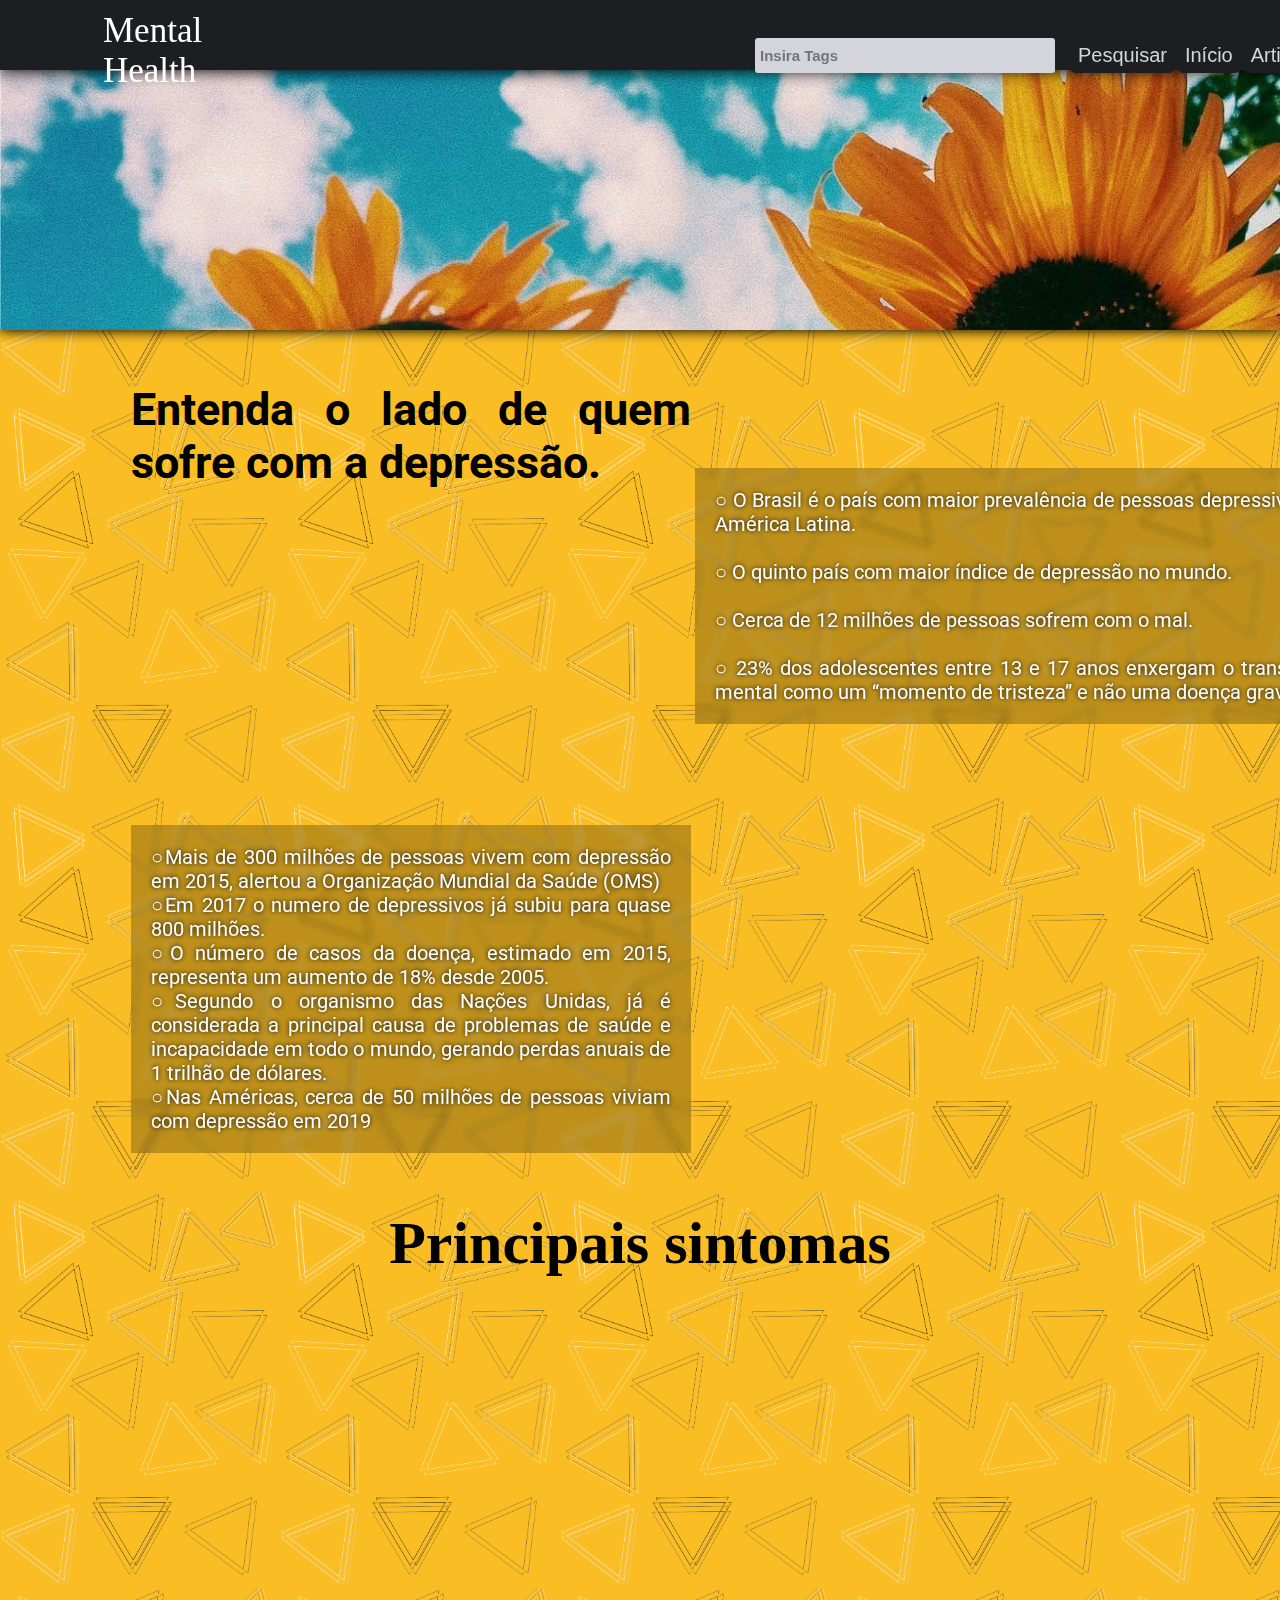
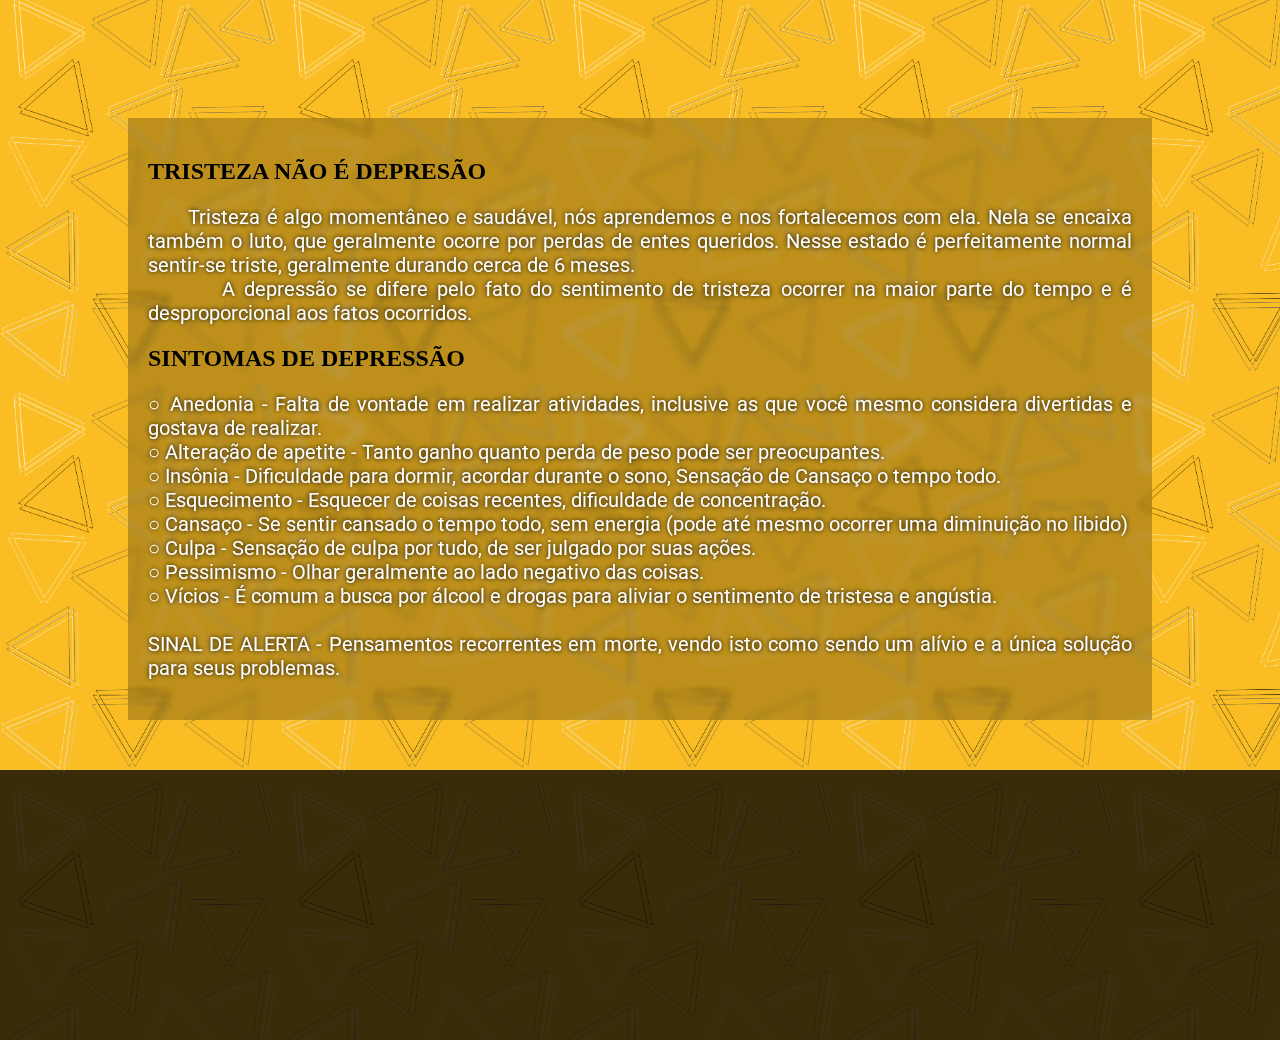
<file: html/index.html>
<html>
	<meta http-equiv="Cache-Control" content="no-cache, no-store, must-revalidate" />
	<meta http-equiv="Pragma" content="no-cache" />
	<meta http-equiv="Expires" content="0" />

<head>
	<meta http-equiv="Cache-control" content="no-cache">
	
	<link rel="stylesheet" href="https://fonts.googleapis.com/css?family=Roboto">
	<link rel="stylesheet" href="../css/estilos.css">   <!--estilo padrão -->
	<link rel="stylesheet alternate" href="../css/inicio.css" id = "css_inicio">
	<link rel="stylesheet alternate" href="../css/sobre.css" id = "css_sobre">
	<link rel="stylesheet alternate" href="../css/artigo.css" id = "css_artigo">
	<link rel="stylesheet alternate" href="../css/pagArtigos.css" id = "css_pagArtigos">
	<link rel="stylesheet alternate" href="../css/criaConteudo.css" id = "cria_conteudo">

	<script src="https://ajax.googleapis.com/ajax/libs/jquery/3.4.1/jquery.min.js"></script>
	<script type="text/javascript" src="../javascript/todos.js"></script>
	<script type="text/javascript" src="../javascript/login.js"></script>
	<script type="text/javascript" src="../javascript/cadastro.js"></script>



	<meta charset="UTF-8">
	<title>Mental Health</title>
</head>

<body>
	<div id = "barra">	<!--barra cinza do topo -->
		<table>
			<tr>
				<td><div id = "titulo">Mental Health</div></td>  
				<td> <div id = "space"></div></td>    
				<td> <input id = "pesquisa" type="text" placeholder="Insira Tags" autocomplete="new-password"> </td>
				<td><button id = "Bpesquisar">Pesquisar</button></td>
				<td><button id = "inicio">Início</button></td>							<!--titulo, botões.pesquisa -->
				<td><button id = "artigos">Artigos</button></td>                                    
				<td><button id = "sobre">Sobre</button></td>

				<td id = "account">
					<div id = "right_side">      <!--usuário -->
						<button  onclick="window.location.href='#popup1'" >
							Login
						</button>
				</td>
			</tr>
		</table>
	</div>	
	
<!--imagem do girassol -->
<div id="img_topo"> 
	<div id = "texto_img" ></div>
</div>


<!-- conteúdo principal da página -->
<div id = "div_texto">

</div>


<!--barra escura no fim da página -->
<div id = "barra_fim">

</div> 


<!-- popup de login -->
<div id="popup1" class="overlay"> 
	<div class="popup">
		<h2>Login / Sign-in</h2>
		<a class="close" href="#">&times;</a>
		
		<table id = "inputs_login">
			<tr><td><div id = "warning"></div></td></tr>
			<tr><td>
				<input type="text" id = "username" autocomplete="username" placeholder="Usuário">
			</td></tr>
			<tr><td>
				<input type="password" id = "password" name='password' autocomplete="current-password" placeholder="Senha">
			</td></tr>
			<tr><td>
					<button id = "Bcadastro">Cadastre-se</button>
					<button id = "Blogin">Login</button>
			</td></tr>
			<tr align="center"><td>
				<button id = "BloginAdmin">Login como Administrador</button>
			</td></tr>
		</table>
		
	</div>
</div>


<!-- popup de add login -->
<div id="popup2" class="overlay"> 
	<div class="popup">
		<h2>Adicionar Conta de Admin</h2>
		<a class="close" href="#">&times;</a>
		
		<table id = "Cinputs_login">
			<tr><td><div id = "Cwarning"></div></td></tr>
			<tr><td>
				<input type="text" id = "Cusername" placeholder="Usuário">
			</td></tr>
			<tr><td>
				<input type="password" id = "Cpassword" autocomplete="new-password" placeholder="Senha">
			</td></tr>
			<tr><td>
					<button id = "CBcadastro">Cadastrar novo admin</button>
			</td></tr>
		</table>
		
	</div>
</div>


<!-- popup de remoção de usuário -->
<div id="popup3" class="overlay"> 
	<div class="popup">
		<h2>Excluir Usuário</h2>
		<a class="close" href="#">&times;</a>
		
		<table id = "Einputs">
			<tr><td><div id = "Ewarning"></div></td></tr>
			<tr><td>
				<input type="text" id = "Eusername" placeholder="Usuário">
			</td></tr>
			<tr><td>
					<button id = "Bexcluir">Excluir</button>
			</td></tr>
		</table>
	</div>
</div>


<!-- popup de remoção de usuário -->
<div id="popup4" class="overlay"> 
	<div class="popup">
		<h2>Enviar Dúvida</h2>
		<a class="close" href="#">&times;</a>
		
		<table id = "Dinputs">
			<tr><td>
				<textarea name="" id="duvida_corpo" cols="10" rows="10" placeholder="Insira sua dúvida"></textarea>
			</td></tr>
			<tr><td>
					<button id = "Denviar">Enviar</button>
			</td></tr>
		</table>
	</div>
</div>

</body>

</html>
</file>
<file: css/estilos.css>
html{
    scroll-behavior: smooth;
}

body{
    margin:0;
    padding:0;
    background-image: url("../Imagens/bg.png");
    background-size: 280px;
}

/* ============ imagem do girassol ================= */

#img_topo{
    top: 0px;
    position: fixed;
    z-index: 998;
    background-image: url(" ../Imagens/girasol.png");
    background-repeat: no-repeat;
    background-size: 100%;
    width: 100%;
    background-position:top;
    border:none;
    height:330px;    
    box-shadow: 0 1px 12px rgb(0, 0, 0);
    
    text-align: center;
    vertical-align: middle;
    line-height: 400px;

    transition: 0.8s;
}

#texto_img{
    transition: 0.8s;
    font-size: 70px;
    font-family:Georgia, 'Times New Roman', Times, serif;
    opacity: 0;
    animation: blink 9.4s infinite;
    animation-delay: 0.5s;
    height: 50%;
}

@keyframes blink{
    0%,100%{
        opacity:0;
    }
    20%,70%{
        opacity:1;
    }

}

@keyframes first{
    from {opacity :1;}
    to {opacity :0;}
}

@keyframes second{
    from {opacity :0;}
    to {opacity :1;}
}


/* ========================== barra cinza do topo ================================*/

#barra{
    top: 0px;
    height: 70px;
    background-color: #1d1e22;
    box-shadow: 0 1px 15px rgb(0, 0, 0);
    position: fixed;
    z-index: 999;
    width: 100%;
}

#barra table tr td{
    text-align: right;
    width: 500px;
}

#barra table tr td button{
 
    background-color: #1d1e22;
    
    text-align: middle;
    font-size: 20px;
    font-family: 'Segoe UI', Tahoma, Geneva, Verdana, sans-serif;
    color:  #d4d4dc;

    border-radius: 5px;
    border: solid;
    border-color: #1d1e22;
    border-width: thin;
    
    padding-top: 5px;
    padding-bottom: 5px;
}

#barra table tr td button:hover{
    cursor: pointer;
    background-color: #28292e;
    border-color: #393f4d;
}

#titulo{
    color: white;
    font-family: fantasy;
    font-size: 35px;
    text-align: left;
    width:200px;
    border-radius: 20px;
    padding: 16px;
    padding-top: 8px;
    padding-left: 100px;
   
}

#titulo:hover{
    cursor: pointer;
}

#space{
    width:300px;
    border-radius: 20px;
    padding: 16px;
    padding-top: 8px;
    padding-left: 100px;
   
}
  
#pesquisa{
    border-radius: 3px;
    border: none;

    height:35px;
    width: 300px;
    padding: 5px;
    padding-top:8px;
    padding-bottom:8px;
    margin:12px;

    font-family: 'Segoe UI', Tahoma, Geneva, Verdana, sans-serif;
    font-size: 15px;
    font-weight: bolder;
    color: #1d1e22;
    background-color: #d4d4dc;
    
    
}

/* ============ botão do usuário ================= */

#account_img{
    height: 30px;
    padding-left: 10px;
}

#right_side{
    padding-left: 15px;
    padding-right: 100px;
}

#user{ 
    font-size: 20px;
    font-family: 'Segoe UI', Tahoma, Geneva, Verdana, sans-serif;
    color:  #d4d4dc;
}

.dropdown-content {
    display: none;
    position: absolute;
    width: 130px;
    box-shadow: 0px 8px 16px 0px rgba(0,0,0,0.2);
}

.dropdown-content a {
    color: #d4d4dc;
    background-color: #1d1e22;
    padding: 12px;
    text-decoration: none;
    display: block;
    font-size: 15px;
}

.dropdown-content a:hover {background-color: #28292e;}

.dropdown:hover .dropdown-content {display: block;}


/* ============ desaparecer e aparecer ================= */

#novo{
    opacity: 1;
    animation:second ease 0.3s;
    padding-bottom: 50px;
}

/* ============ barra escura ================= */

#barra_fim{
    background-color: rgba(0, 0, 0, 0.767);
    width: 100%;
    height: 30%;
    bottom: -90%;
}



/* ============ login ===========*/
.overlay {
    position: fixed;
    top: 0;
    bottom: 0;
    left: 0;
    right: 0;
    background: rgba(0, 0, 0, 0.7);
    transition: opacity 500ms;
    visibility: hidden;
    opacity: 0;
}
.overlay:target {
    visibility: visible;
    opacity: 1;
}

.popup {
    padding: 20px;
    background: #fff;
    border-radius: 5px;
    width: 25%;

    position: fixed;
    margin-top: 380px;
    left: 0;
    right: 0;
    margin-left: auto;
    margin-right: auto;

    transition: all 5s ease-in-out;
}

.popup h2 {
    margin-top: 0;
    color: #333;
    font-family: Tahoma, Arial, sans-serif;
}
.popup .close {
    position: absolute;
    top: 20px;
    right: 30px;
    transition: all 200ms;
    font-size: 30px;
    font-weight: bold;
    text-decoration: none;
    color: #333;
}
.popup .close:hover {
    color: #06D85F;
}

@media screen and (max-width: 700px){
    .popup{
        width: 70%;
    }
  }

#inputs_login, #Cinputs_login, #Einputs, #Dinputs{
    margin-left:auto;
    margin-right:auto;
}

#username, #password,#usernameA, #passwordA, #Cusername,#Cpassword, #Eusername{
    padding: 12px 20px;
    margin: 4px 0;
    display: inline-block;
    border: 1px solid #ccc;
    width: 250px;
}

#duvida_corpo{
    padding: 12px 20px;
    margin: 4px 0;
    display: inline-block;
    border: 1px solid #ccc;
    width: 250px;
    height: 150px;
}

#inputs_login tr td button, #Cinputs_login tr td button, #Einputs tr td button{
    background-color: rgb(153, 153, 153);
    margin-top: 5px;
    color: white;
    padding: 14px 20px;
    border: none;
    cursor: pointer;
    
}

#Bcadastro{
    width: 58%;
    margin-right: 5px;
}
#Blogin{
    width: 38%;
}

#inputs_login tr td button:hover, #Cinputs_login tr td button:hover{
    background-color: rgb(175, 175, 175);
}

#CBcadastro{
    width: 100%;
    margin-right: 5px;
}

#warning, #Cwarning{
   background-color: rgba(255, 0, 0, 0.575);
   width: auto;
   text-align: center;
   font-family: Tahoma, Arial, sans-serif;
}

#BloginAdmin{
    padding: 20px;
    width: 100%;
}


#Denviar{
    background-color: rgb(153, 153, 153);
    margin-top: 5px;
    color: white;
    padding: 14px 20px;
    border: none;
    cursor: pointer;
}
</file>
<file: css/inicio.css>
#div_texto{
    margin-top: 380px;
    margin-left: auto;
    margin-right: auto;
    width: 80%;
}


#titulo_texto{
    font-family: 'Roboto', serif;
    font-size: 45px;
    font-weight: bolder;
    text-align: left;
    text-align: justify;
   
}

.texto{
    text-align: justify;
    text-justify: inter-word;
    font-family: 'Roboto', serif;
    font-size: 20px;
    color: white;
    text-shadow: 0 0 5px black;
    stroke: black;      
}


#content{
    align-items: center;
}

.caixa_texto{
    background-color:rgba(0, 0, 0, 0.24);
    padding: 20px;
    backdrop-filter: blur(2px);
}

#video_1{
    padding-top: 40px;
   padding-left:100px;
}

#Video_center{
    text-align: center;
}

#titulo_center{
    text-align: center;
     font-size: 60px;
     color: black;

}



@keyframes first{
    from {opacity :1;}
    to {opacity :0;}
}

@keyframes second{
    from {opacity :0;}
    to {opacity :1;}
}
</file>
<file: css/sobre.css>
#div_texto{
    margin-top: 380px;
    margin-left: auto;
    margin-right: auto;
    width: 85%;
}

#table_sobre{
    border-spacing: 40px;
}

#titulo_sobre{
    font-size: 70px;
    font-weight: bold;
    font-family: 'Roboto', serif;
}


.caixa_texto{
    background-color:rgba(0, 0, 0, 0.24);
    padding: 20px;
    backdrop-filter: blur(2px);
}



.line{
    border-spacing: 30px;
}

.line_title{
    text-align: center;
    font-size: 45px;
    font-weight: bold;
    font-family: 'Roboto', serif;

}

.line_text{
    text-align: center;
    font-size: 30px;

    font-family: 'Roboto', serif;
    color: white;
    text-shadow: 0 0 5px black;
    stroke: black;
 
}

#fim{
    padding-top: 40px;
    text-align: center;
    font-size: 35px;
    
    font-family: font-family: 'Roboto', serif;
    color: white;
    text-shadow: 0 0 5px black;
    stroke: black;
}
</file>
<file: css/artigo.css>
#div_texto{
    margin-top: 380px;
    margin-left: auto;
    margin-right: auto;
    width: 75%;
    font-family: 'Roboto', serif;
}

#table_artigo{
    width: 100%;
    padding-left: 50px;
    padding-right: 50px;
}

#titulo_artigo{
    font-size: 50px;
    text-align: center;
    padding-bottom: 20px;
    
    
}

#autor_artigo{
    font-size: 22px;
    text-align: justify;
    padding-bottom: 25px;
}

#data_artigo, #id_artigo{
    font-size: 22px;
    width: 120px;
    padding-left: 40px;
    padding-bottom: 25px;
}

#tags_artigo{
    font-size: 20px;
}

#corpo_artigo{
    padding-top: 50px;
    font-size: 26px;
    text-align: justify;
}

#caixa_cinza{
    /*background-color: rgba(233, 230, 230, 0.767);*/
    background-color: rgb(238, 238, 238);
    padding: 50px;
}

#edit_artigo{
    background-color: rgb(153, 153, 153);
    margin-top: 5px;
    color: white;
    padding: 6px;
    border: 1px solid black;
    cursor: pointer;
    float: right;
}

#edit_artigo:hover{
    background-color: rgb(175, 175, 175);
}

#edit_artigo img{
    width: 30px;
    height: 30px;
}

#favorito{
    background-color: rgb(153, 153, 153);
    margin-top: 5px;
    color: white;
    padding: 0;
    border: 1px solid black;
    cursor: pointer;
    float: right;
    width: 44px;
    height: 44px;
}

#favorito img{
    width: 20px;
    height: 20px;
}
</file>
<file: css/pagArtigos.css>
#div_texto{
    margin-top: 380px;
}

#Caixa_Artigo{
    height: 300px;
    width: 1200px;
    margin-left: auto; 
    margin-right: auto; 
    padding: 15px;
    margin-bottom: 50px;
    background-color:rgb(70, 70, 70);
    border-style: none;
    font-family: 'Roboto', serif;
}

#preview_artigo{
    width: 100%;
    height: 100%;
    border-collapse: collapse;
}


#preview_artigo tr td{
    padding-top: 20px;
    padding-left: 20px;
    color: lightgray;
}

#img_artigo{
    background: url("../imagens/3.png") no-repeat center;
    background-size: cover;
    width: 30%;
}
#titulo_artigo{
    font-size: 35px;
}
#des_artigo{
    width: 90%;
    font-size: 22px;
    vertical-align: top;
    height: 70%;
    
}

#seta{
    width: 25px;
    height: 45px;
}

.button_preview{
    background: transparent;
    border: none;
    height: 100%;
    width: 100%;
}

.button_preview:hover{
    cursor: pointer;
    background-color: rgb(79, 79, 80);
}

.button_preview:focus{
    outline:0;
}

#autores_artigo{
    font-size: 26px;
    padding-bottom: 20px;
}

#tags_artigo{
    font-size:20px;
}
</file>
<file: css/criaConteudo.css>
#div_texto{
    margin-top: 400px;
    margin-left: auto;
    margin-right: auto;
    width: 75%;
}

#div_campos{
    padding: 20px;
    background: #fff;
    border-radius: 5px;
    width: 100%; 
    margin-left: auto;
    margin-right: auto;
    font-family: Arial, Helvetica, sans-serif;
}

#table_inputs{
    margin-left:auto;
    margin-right:auto;
    width: 80%;
    font-size: 22px;
    font-weight: bold;
}

#table_inputs tr td input{
    padding: 12px 20px;
    display: inline-block;
    border: 1px solid #ccc;
    width: 100%;
    height: 50px;
    font-size: 18px;
}

#id{
    margin-bottom: 20px;
    width: 80%;
}

#descricao{
    width: 100%;
    height: 150px;
    padding: 12px 20px;
    display: inline-block;
    border: 1px solid #ccc;
    margin-bottom: 20px;
    resize: none;
    font-size: 18px;
}
#Atitulo{
    margin-bottom: 20px;
}

#corpo{
    width: 100%;
    height: 300px;
    padding: 12px 20px;
    display: inline-block;
    border: 1px solid #ccc;
    margin-bottom: 20px;
    resize: vertical;
    font-size: 18px;
}

#tags{
    margin-bottom: 20px;
}

#Bcriar, #Batualizar{
    background-color: rgb(153, 153, 153);
    margin-top: 5px;
    color: white;
    padding: 14px 20px;
    border: none;
    cursor: pointer;
}

#Bcriar:hover, #Batualizar:hover{
    background-color: rgb(175, 175, 175);
}

#Bdeletar{
    background-color: rgb(173, 41, 41);
    margin-top: 5px;
    color: white;
    padding: 14px 20px;
    border: none;
    cursor: pointer;
    float: right;
}
#Bdeletar:hover{
    background-color: rgb(170, 68, 68);
}
</file>
